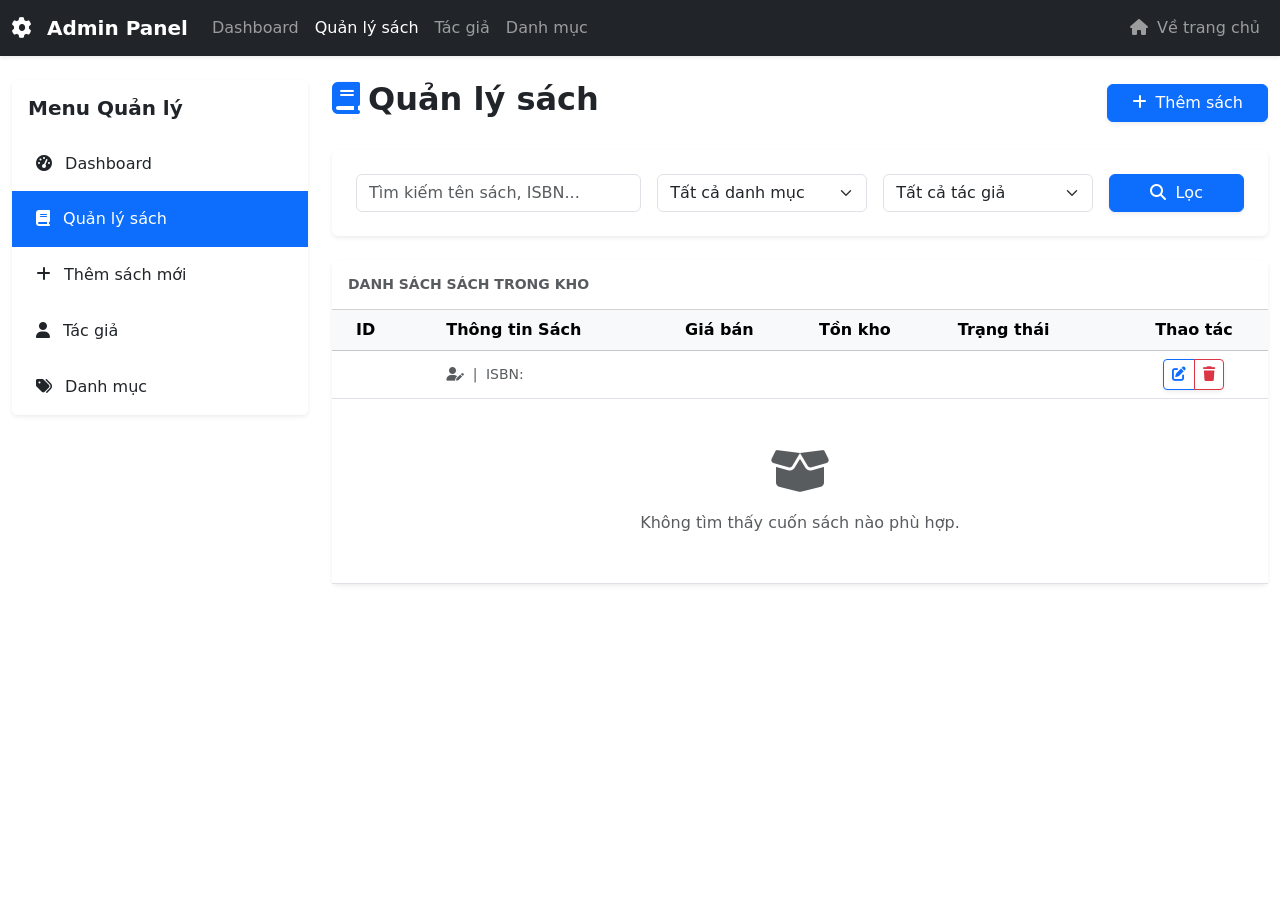
<file: book-webstore/src/main/resources/templates/admin/books.html>
<!DOCTYPE html>
<html xmlns:th="http://www.thymeleaf.org" lang="vi">
<head>
    <meta charset="UTF-8">
    <meta name="viewport" content="width=device-width, initial-scale=1.0">
    <title>Quản lý sách - Admin</title>

    <link href="https://cdn.jsdelivr.net/npm/bootstrap@5.3.0/dist/css/bootstrap.min.css" rel="stylesheet">
    <link rel="stylesheet" href="https://cdnjs.cloudflare.com/ajax/libs/font-awesome/6.5.1/css/all.min.css">
    <link rel="stylesheet" th:href="@{/css/admin.css}">
</head>

<body>

<nav class="navbar navbar-expand-lg navbar-dark bg-dark shadow-sm">
    <div class="container-fluid">
        <a class="navbar-brand fw-bold" href="/admin/dashboard">
            <i class="fas fa-cog me-2"></i> Admin Panel
        </a>
        <button class="navbar-toggler" type="button" data-bs-toggle="collapse" data-bs-target="#navbarNav">
            <span class="navbar-toggler-icon"></span>
        </button>
        <div class="collapse navbar-collapse" id="navbarNav">
            <ul class="navbar-nav me-auto">
                <li class="nav-item"><a class="nav-link" href="/admin/dashboard">Dashboard</a></li>
                <li class="nav-item"><a class="nav-link active" href="/admin/books">Quản lý sách</a></li>
                <li class="nav-item"><a class="nav-link" href="/admin/authors">Tác giả</a></li>
                <li class="nav-item"><a class="nav-link" href="/admin/categories">Danh mục</a></li>
            </ul>
            <ul class="navbar-nav">
                <li class="nav-item">
                    <a class="nav-link" href="/"><i class="fas fa-home me-1"></i> Về trang chủ</a>
                </li>
            </ul>
        </div>
    </div>
</nav>

<div class="container-fluid py-4">
    <div class="row">

        <div class="col-md-3">
            <div class="card border-0 shadow-sm overflow-hidden">
                <div class="card-header bg-white py-3 border-0">
                    <h5 class="mb-0 fw-bold">Menu Quản lý</h5>
                </div>
                <div class="list-group list-group-flush sidebar-nav">
                    <a href="/admin/dashboard" class="list-group-item list-group-item-action border-0 px-4 py-3">
                        <i class="fas fa-tachometer-alt me-2"></i> Dashboard
                    </a>
                    <a href="/admin/books" class="list-group-item list-group-item-action border-0 px-4 py-3 active">
                        <i class="fas fa-book me-2"></i> Quản lý sách
                    </a>
                    <a href="/admin/books/add" class="list-group-item list-group-item-action border-0 px-4 py-3">
                        <i class="fas fa-plus me-2"></i> Thêm sách mới
                    </a>
                    <a href="/admin/authors" class="list-group-item list-group-item-action border-0 px-4 py-3">
                        <i class="fas fa-user me-2"></i> Tác giả
                    </a>
                    <a href="/admin/categories" class="list-group-item list-group-item-action border-0 px-4 py-3">
                        <i class="fas fa-tags me-2"></i> Danh mục
                    </a>
                </div>
            </div>
        </div>

        <div class="col-md-9">

            <div class="d-flex justify-content-between align-items-center mb-4">
                <h2 class="fw-bold text-dark"><i class="fas fa-book me-2 text-primary"></i>Quản lý sách</h2>
                <a href="/admin/books/add" class="btn btn-primary shadow-sm px-4">
                    <i class="fas fa-plus me-2"></i>Thêm sách
                </a>
            </div>

            <div class="card border-0 shadow-sm mb-4">
                <div class="card-body p-4">
                    <form method="get" action="/admin/books" class="row g-3">
                        <div class="col-md-4">
                            <input type="text" name="keyword" class="form-control" placeholder="Tìm kiếm tên sách, ISBN..." th:value="${keyword}">
                        </div>
                        <div class="col-md-3">
                            <select name="categoryId" class="form-select">
                                <option value="">Tất cả danh mục</option>
                                <option th:each="c : ${categories}" th:value="${c.id}" th:text="${c.name}" th:selected="${categoryId == c.id}"></option>
                            </select>
                        </div>
                        <div class="col-md-3">
                            <select name="authorId" class="form-select">
                                <option value="">Tất cả tác giả</option>
                                <option th:each="a : ${authors}" th:value="${a.id}" th:text="${a.name}" th:selected="${authorId == a.id}"></option>
                            </select>
                        </div>
                        <div class="col-md-2">
                            <button class="btn btn-primary w-100 shadow-sm"><i class="fas fa-search me-1"></i> Lọc</button>
                        </div>
                    </form>
                </div>
            </div>

            <div class="card border-0 shadow-sm">
                <div class="card-header bg-white py-3">
                    <h5 class="mb-0 fw-bold text-muted small text-uppercase">Danh sách sách trong kho</h5>
                </div>
                <div class="table-responsive">
                    <table class="table table-hover align-middle mb-0">
                        <thead class="table-light">
                        <tr>
                            <th class="px-4">ID</th>
                            <th>Thông tin Sách</th>
                            <th>Giá bán</th>
                            <th>Tồn kho</th>
                            <th>Trạng thái</th>
                            <th class="text-center">Thao tác</th>
                        </tr>
                        </thead>
                        <tbody>
                        <tr th:each="book : ${books}">
                            <td class="px-4 text-muted" th:text="${book.id}"></td>
                            <td>
                                <div class="fw-bold text-dark" th:text="${book.title}"></div>
                                <div class="small text-muted">
                                    <i class="fas fa-user-edit me-1"></i> <span th:text="${book.authorName}"></span> | 
                                    <span class="ms-1">ISBN: <span th:text="${book.isbn}"></span></span>
                                </div>
                            </td>
                            <td>
                                <span class="text-danger fw-bold" th:text="${#numbers.formatDecimal(book.price,1,'COMMA',0,'POINT')} + ' ₫'"></span>
                            </td>
                            <td th:text="${book.stock != null ? book.stock : 0}"></td>
                            <td>
                                <span class="badge rounded-pill"
                                      th:classappend="${book.stock == 0} ? 'bg-danger' : (${book.stock <= 10} ? 'bg-warning text-dark' : 'bg-success')"
                                      th:text="${book.stock == 0 ? 'Hết hàng' : (book.stock <= 10 ? 'Sắp hết' : 'Còn hàng')}">
                                </span>
                            </td>
                            <td class="text-center">
                                <div class="btn-group btn-group-sm shadow-sm">
                                    <a th:href="@{'/admin/books/edit?id=' + ${book.id}}" class="btn btn-outline-primary" title="Chỉnh sửa">
                                        <i class="fas fa-edit"></i>
                                    </a>
                                    <button type="button" class="btn btn-outline-danger" 
                                            th:attr="data-id=${book.id}, data-title=${book.title}"
                                            onclick="confirmDelete(this.dataset.id, this.dataset.title)" title="Xóa">
                                        <i class="fas fa-trash"></i>
                                    </button>
                                </div>
                            </td>
                        </tr>
                        <tr th:if="${#lists.isEmpty(books)}">
                            <td colspan="6" class="text-center py-5 text-muted">
                                <i class="fas fa-box-open fa-3x mb-3 d-block op-3"></i>
                                Không tìm thấy cuốn sách nào phù hợp.
                            </td>
                        </tr>
                        </tbody>
                    </table>
                </div>
            </div>

        </div>
    </div>
</div>

<div class="modal fade" id="deleteModal" tabindex="-1" aria-hidden="true">
    <div class="modal-dialog modal-dialog-centered">
        <div class="modal-content border-0 shadow">
            <div class="modal-header bg-danger text-white border-0">
                <h5 class="modal-title">Xác nhận xóa sách</h5>
                <button type="button" class="btn-close btn-close-white" data-bs-dismiss="modal"></button>
            </div>
            <form id="deleteForm" method="post" th:action="@{/admin/books/delete}">
                <div class="modal-body py-4 text-center">
                    Bạn có chắc chắn muốn xóa cuốn sách "<strong id="deleteBookTitle" class="text-danger"></strong>" không?
                    <input type="hidden" id="deleteBookId" name="id">
                </div>
                <div class="modal-footer border-0">
                    <button type="button" class="btn btn-light" data-bs-dismiss="modal">Hủy</button>
                    <button type="submit" class="btn btn-danger px-4">Xóa ngay</button>
                </div>
            </form>
        </div>
    </div>
</div>

<script src="https://cdn.jsdelivr.net/npm/bootstrap@5.3.0/dist/js/bootstrap.bundle.min.js"></script>
<script>
    function confirmDelete(id, title) {
        document.getElementById('deleteBookId').value = id;
        document.getElementById('deleteBookTitle').innerText = title;
        const modal = new bootstrap.Modal(document.getElementById('deleteModal'));
        modal.show();
    }
</script>

</body>
</html>
</file>
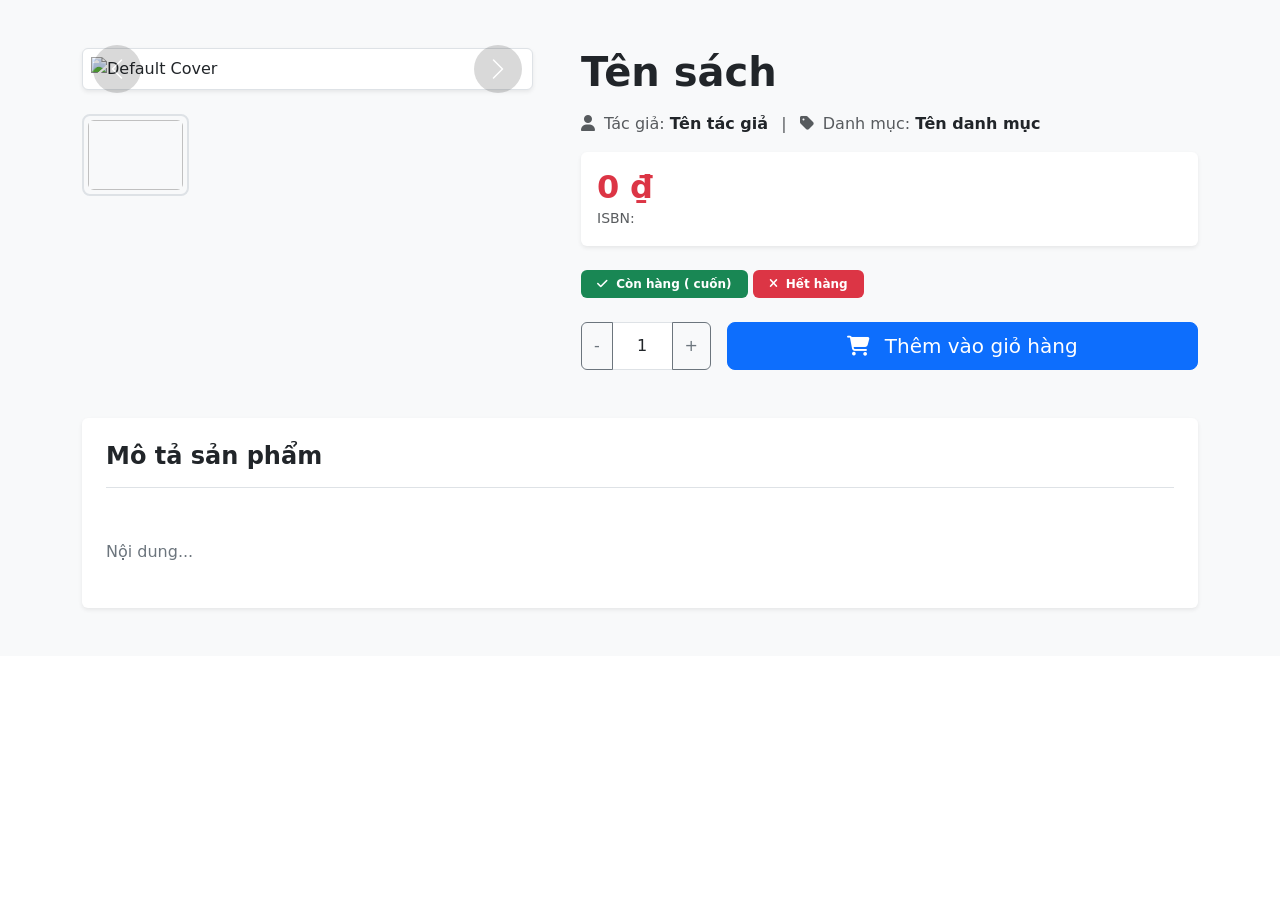
<file: book-webstore/src/main/resources/templates/books/detail.html>
<!DOCTYPE html>
<html xmlns:th="http://www.thymeleaf.org" lang="vi">
<head>
    <meta charset="UTF-8">
    <meta name="viewport" content="width=device-width, initial-scale=1.0">
    <title th:text="${book.title} + ' - Cửa hàng Sách'">Chi tiết sách</title>

    <link href="https://cdn.jsdelivr.net/npm/bootstrap@5.3.0/dist/css/bootstrap.min.css" rel="stylesheet">
    <link rel="stylesheet" href="https://cdnjs.cloudflare.com/ajax/libs/font-awesome/6.5.1/css/all.min.css">
    <link rel="stylesheet" th:href="@{/css/style.css}">
    
    <style>
        .cursor-pointer { cursor: pointer; }
        .thumb-container { 
            transition: all 0.2s; 
            border: 2px solid #dee2e6; 
            border-radius: 8px;
            overflow: hidden;
        }
        .thumb-container:hover { border-color: #0d6efd !important; }
        .active-thumb { border-color: #0d6efd !important; box-shadow: 0 0 5px rgba(13, 110, 253, 0.5); }
        
        /* Tùy chỉnh Carousel */
        #bookCarousel {
            background-color: #fff;
        }
        .carousel-item img {
            max-height: 500px;
            width: 100%;
            object-fit: contain; /* Giữ nguyên tỉ lệ ảnh không bị méo */
        }
        /* Làm cho mũi tên dễ thấy hơn */
        .carousel-control-prev-icon, .carousel-control-next-icon {
            background-color: rgba(0,0,0,0.3);
            border-radius: 50%;
            background-size: 50%;
            width: 3rem;
            height: 3rem;
        }
    </style>
</head>
<body>
    <div th:replace="fragments/header :: ~{this}"></div>

    <div th:replace="fragments/breadcrumb :: ~{this}"></div>

    <section class="py-5 bg-light">
        <div class="container">
            <div class="row">
                <div class="col-lg-5 mb-4">
                    <div id="bookCarousel" class="carousel slide border rounded shadow-sm" data-bs-ride="false">
                        <div class="carousel-inner p-2">
                            <div th:each="image, iterStat : ${book.images}" 
                                 class="carousel-item" 
                                 th:classappend="${iterStat.first} ? 'active'">
                                <img th:src="${image.url}" class="d-block mx-auto" alt="Book Image">
                            </div>
                            
                            <div th:if="${book.images == null or book.images.empty}" class="carousel-item active">
                                <img th:src="@{/images/default-book.png}" class="d-block mx-auto" alt="Default Cover">
                            </div>
                        </div>

                        <th:block th:if="${book.images != null and book.images.size() > 1}">
                            <button class="carousel-control-prev" type="button" data-bs-target="#bookCarousel" data-bs-slide="prev">
                                <span class="carousel-control-prev-icon" aria-hidden="true"></span>
                                <span class="visually-hidden">Previous</span>
                            </button>
                            <button class="carousel-control-next" type="button" data-bs-target="#bookCarousel" data-bs-slide="next">
                                <span class="carousel-control-next-icon" aria-hidden="true"></span>
                                <span class="visually-hidden">Next</span>
                            </button>
                        </th:block>
                    </div>

                    <div class="row mt-3 g-2" th:if="${book.images != null and book.images.size() > 1}">
                        <div class="col-3" th:each="image, iterStat : ${book.images}">
                            <div class="thumb-container p-1 cursor-pointer" 
                                 th:classappend="${iterStat.first} ? 'active-thumb'"
                                 th:attr="onclick='goToSlide(' + ${iterStat.index} + ', this)'">
                                <img th:src="${image.url}" class="img-fluid rounded" 
                                     style="height: 70px; width: 100%; object-fit: cover;">
                            </div>
                        </div>
                    </div>
                </div>

                <div class="col-lg-7">
                    <div class="ps-lg-4">
                        <h1 class="fw-bold mb-3" th:text="${book.title}">Tên sách</h1>

                        <div class="mb-3">
                            <span class="text-muted"><i class="fas fa-user me-1"></i> Tác giả: </span>
                            <span class="fw-bold" th:text="${book.authorName}">Tên tác giả</span>
                            <span class="mx-2 text-muted">|</span>
                            <span class="text-muted"><i class="fas fa-tag me-1"></i> Danh mục: </span>
                            <span class="fw-bold" th:text="${book.categoryName}">Tên danh mục</span>
                        </div>

                        <div class="price-box p-3 bg-white rounded shadow-sm mb-4">
                            <div class="text-danger h2 fw-bold mb-0" 
                                 th:text="${#numbers.formatDecimal(book.price, 1, 'COMMA', 0, 'POINT')} + ' ₫'">
                                0 ₫
                            </div>
                            <small class="text-muted">ISBN: <span th:text="${book.isbn}"></span></small>
                        </div>

                        <div class="mb-4">
                            <span th:if="${book.stock > 0}" class="badge bg-success p-2 px-3">
                                <i class="fas fa-check me-1"></i> Còn hàng (<span th:text="${book.stock}"></span> cuốn)
                            </span>
                            <span th:unless="${book.stock > 0}" class="badge bg-danger p-2 px-3">
                                <i class="fas fa-times me-1"></i> Hết hàng
                            </span>
                        </div>

                        <div class="d-flex gap-3">
                            <div class="input-group" style="width: 130px;">
                                <button class="btn btn-outline-secondary" type="button">-</button>
                                <input type="text" class="form-control text-center" value="1">
                                <button class="btn btn-outline-secondary" type="button">+</button>
                            </div>
                            <button class="btn btn-primary btn-lg px-5 flex-grow-1" th:disabled="${book.stock == 0}">
                                <i class="fas fa-shopping-cart me-2"></i> Thêm vào giỏ hàng
                            </button>
                        </div>
                    </div>
                </div>
            </div>

            <div class="row mt-5">
                <div class="col-12">
                    <div class="card border-0 shadow-sm">
                        <div class="card-body p-4">
                            <h4 class="fw-bold border-bottom pb-3 mb-3">Mô tả sản phẩm</h4>
                            <p th:text="${book.description}" class="text-secondary lh-lg" style="white-space: pre-line;">
                                Nội dung...
                            </p>
                        </div>
                    </div>
                </div>
            </div>
        </div>
    </section>

    <div th:replace="fragments/footer :: ~{this}"></div>

    <script src="https://cdn.jsdelivr.net/npm/bootstrap@5.3.0/dist/js/bootstrap.bundle.min.js"></script>
    <script>
        function goToSlide(index, element) {
            // 1. Tìm Carousel bằng ID
            const myCarouselEl = document.getElementById('bookCarousel');
            
            // 2. Khởi tạo Instance của Bootstrap
            const carousel = bootstrap.Carousel.getOrCreateInstance(myCarouselEl);
            
            // 3. Chuyển slide
            carousel.to(index);
            
            // 4. Highlight thumbnail
            updateThumbnailActive(index);
        }

        function updateThumbnailActive(index) {
            const thumbnails = document.querySelectorAll('.thumb-container');
            thumbnails.forEach((el, idx) => {
                if(idx === index) {
                    el.classList.add('active-thumb');
                } else {
                    el.classList.remove('active-thumb');
                }
            });
        }

        // Đồng bộ thumbnail khi người dùng bấm mũi tên của Carousel
        document.addEventListener('DOMContentLoaded', function() {
            const myCarousel = document.getElementById('bookCarousel');
            if (myCarousel) {
                myCarousel.addEventListener('slid.bs.carousel', function (event) {
                    const activeIndex = event.to;
                    updateThumbnailActive(activeIndex);
                });
            }
        });
    </script>
</body>
</html>
</file>
